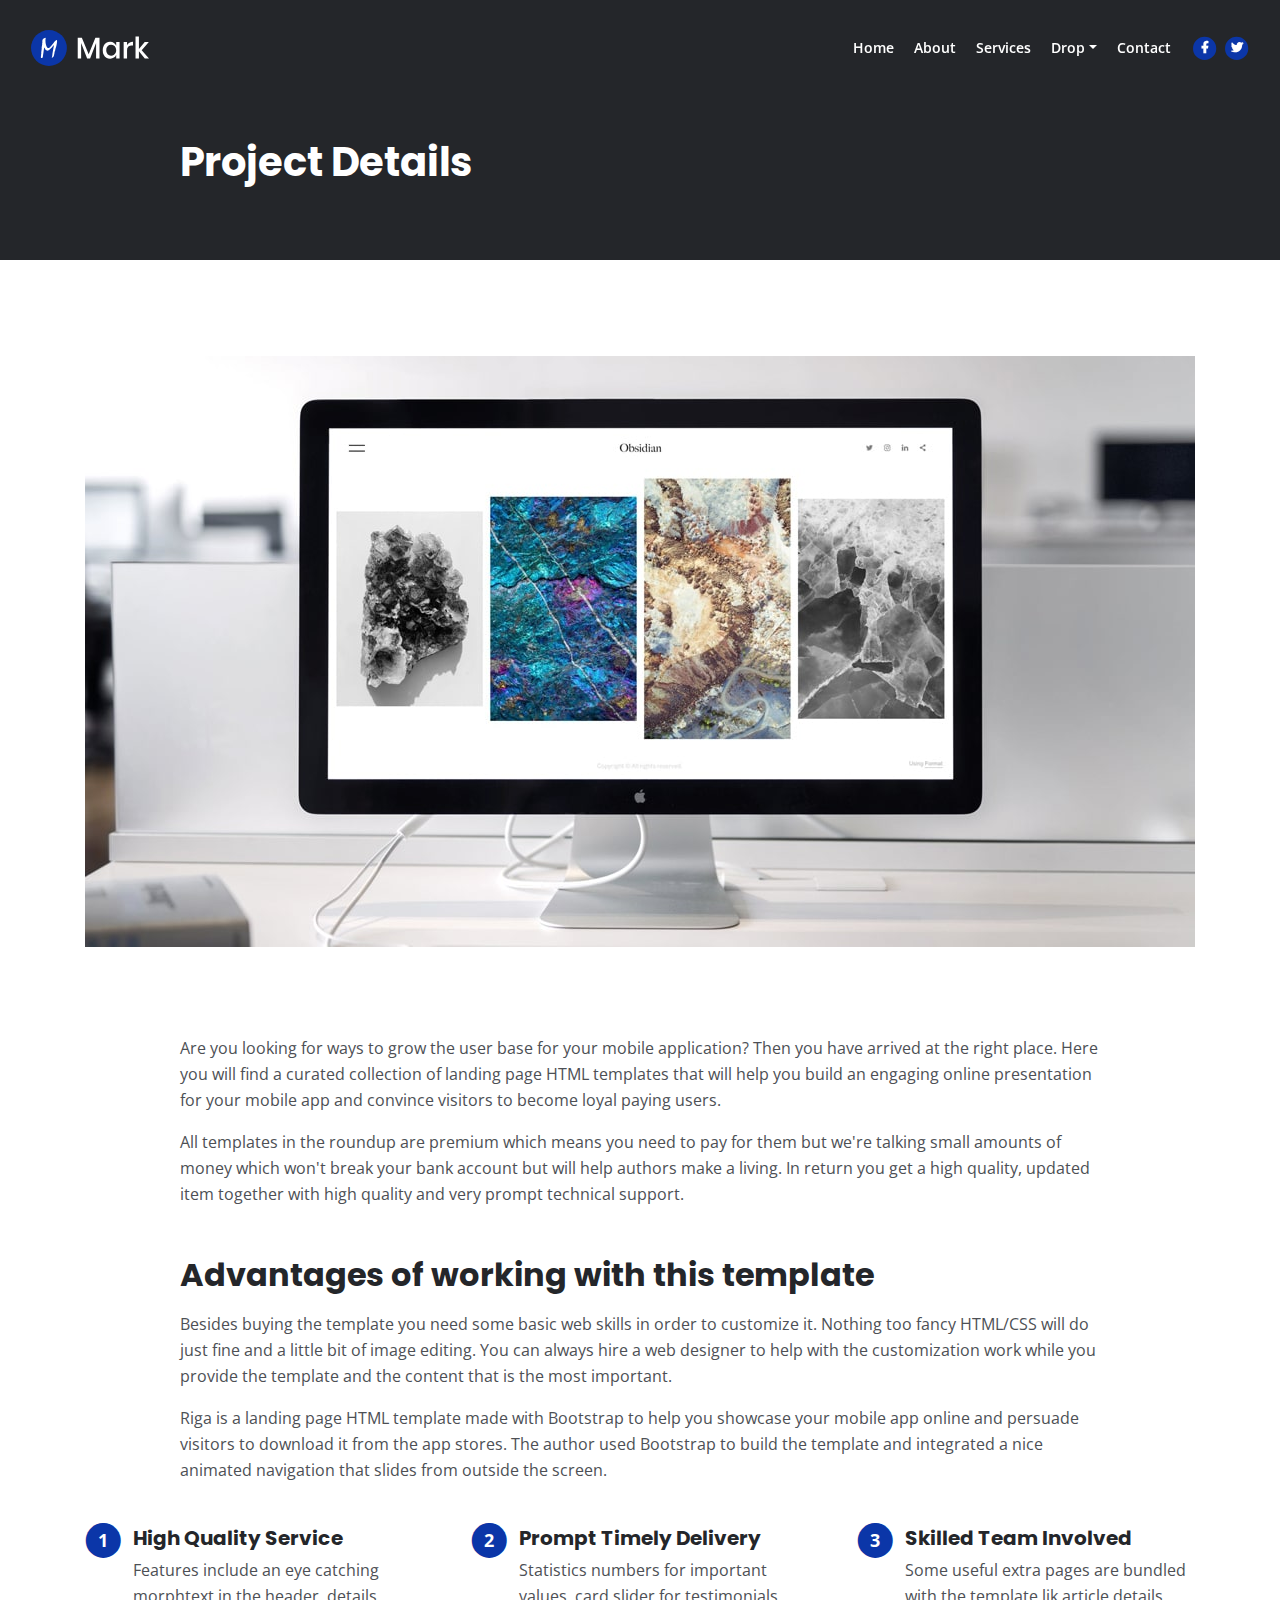
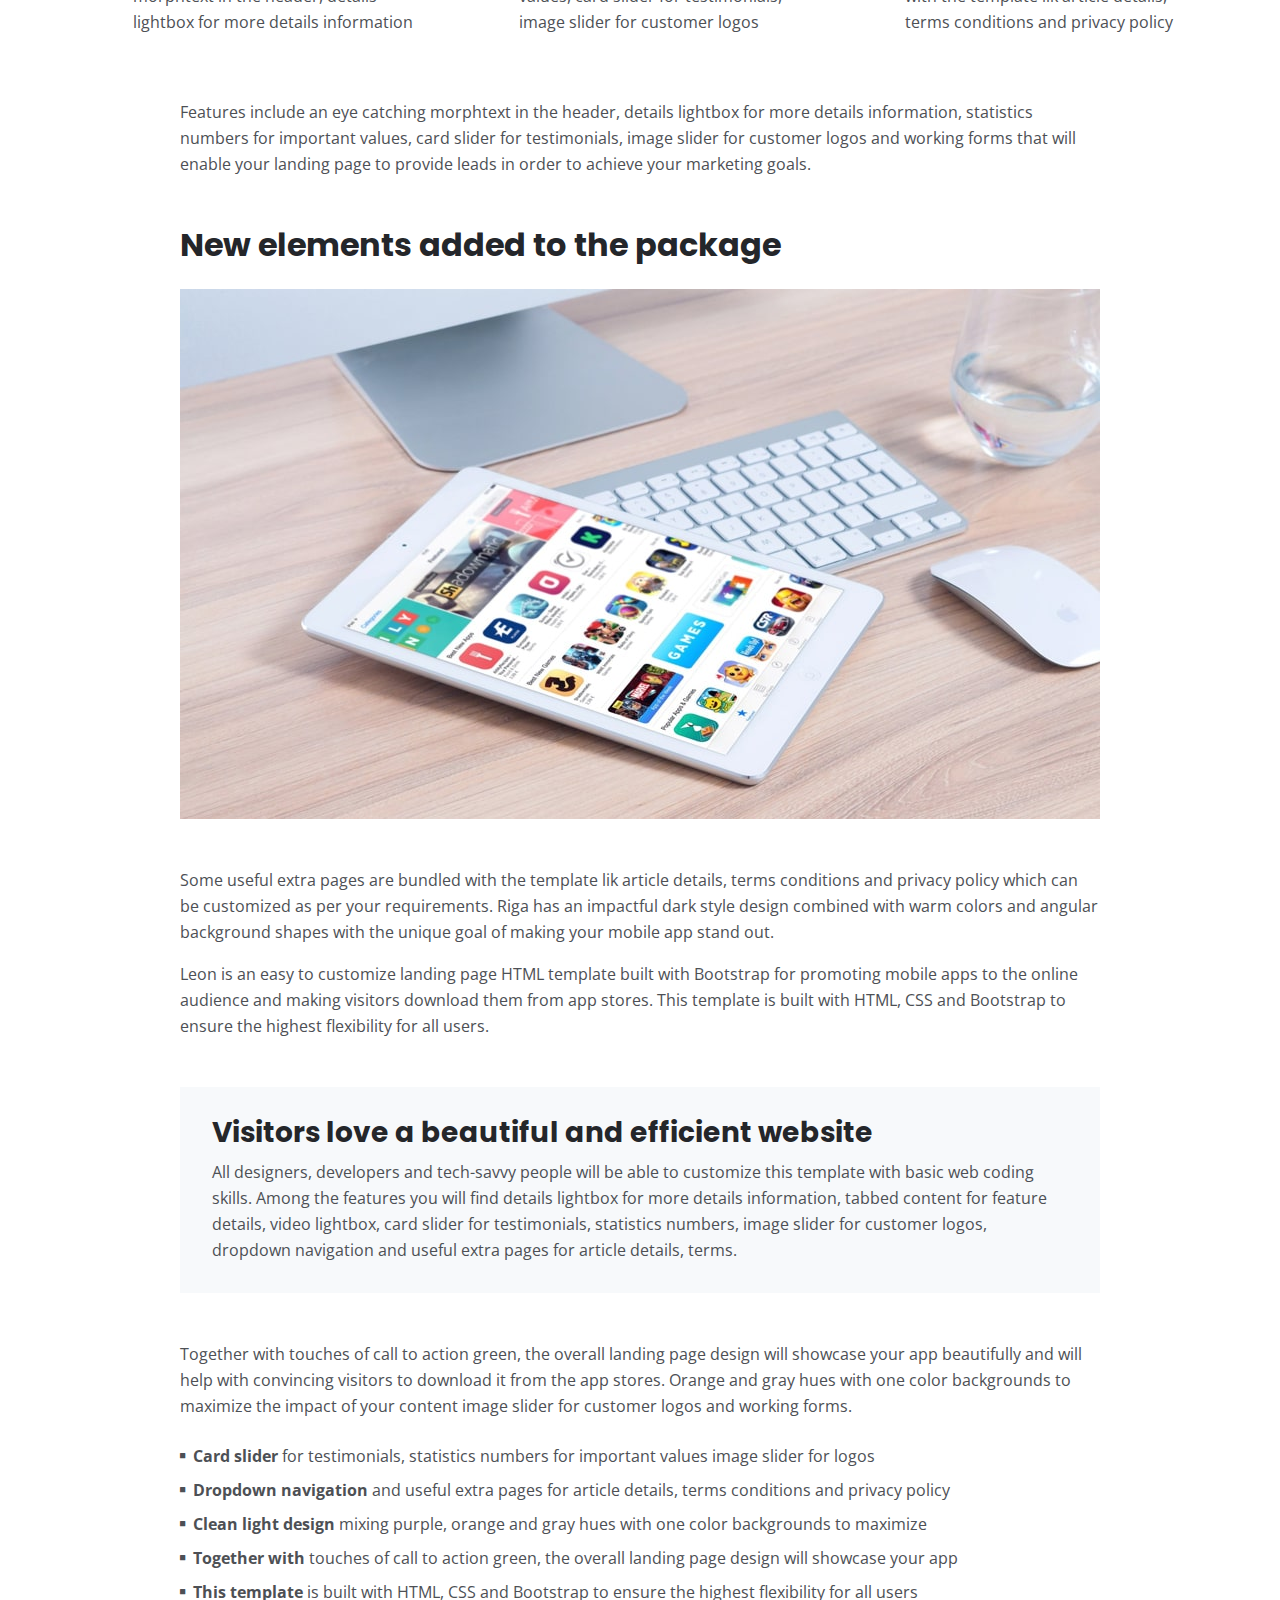
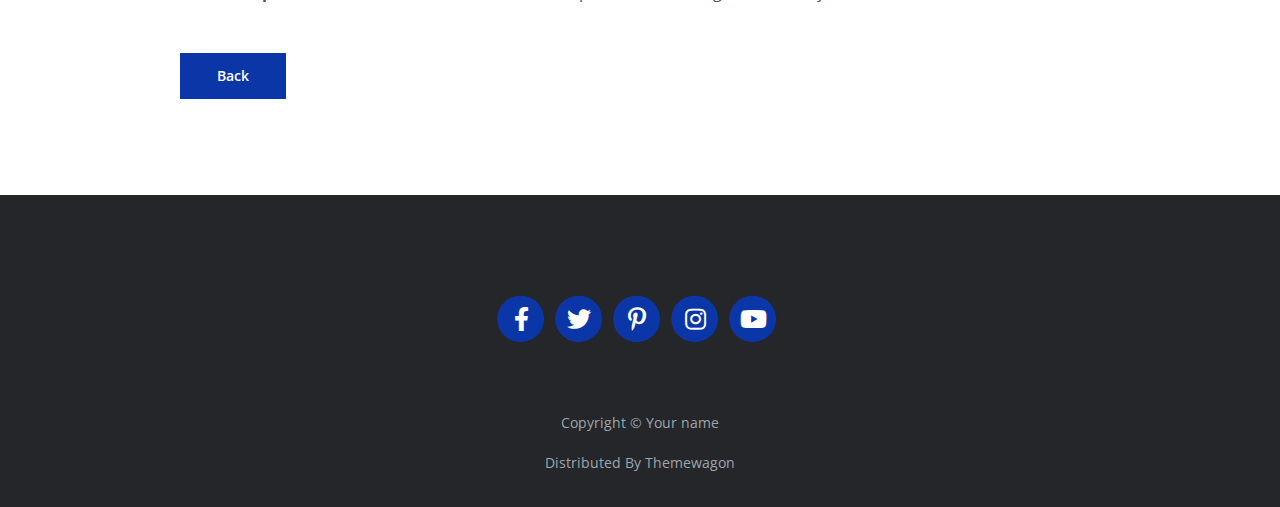
<file: project.html>
<!DOCTYPE html>
<html lang="en">
<head>
    <meta charset="utf-8">
    <meta name="viewport" content="width=device-width, initial-scale=1, shrink-to-fit=no">
    
    <!-- SEO Meta Tags -->
    <meta name="description" content="Your description">
    <meta name="author" content="Your name">

    <!-- OG Meta Tags to improve the way the post looks when you share the page on Facebook, Twitter, LinkedIn -->
	<meta property="og:site_name" content="" /> <!-- website name -->
	<meta property="og:site" content="" /> <!-- website link -->
	<meta property="og:title" content=""/> <!-- title shown in the actual shared post -->
	<meta property="og:description" content="" /> <!-- description shown in the actual shared post -->
	<meta property="og:image" content="" /> <!-- image link, make sure it's jpg -->
	<meta property="og:url" content="" /> <!-- where do you want your post to link to -->
	<meta name="twitter:card" content="summary_large_image"> <!-- to have large image post format in Twitter -->

    <!-- Webpage Title -->
    <title>Project Details - Mark</title>
    
    <!-- Styles -->
    <link rel="preconnect" href="https://fonts.gstatic.com">
    <link href="https://fonts.googleapis.com/css2?family=Open+Sans:ital,wght@0,400;0,600;0,700;1,400&family=Poppins:wght@600&display=swap" rel="stylesheet">
    <link href="css/bootstrap.css" rel="stylesheet">
    <link href="css/fontawesome-all.css" rel="stylesheet">
	<link href="css/styles.css" rel="stylesheet">
	
	<!-- Favicon  -->
    <link rel="icon" href="images/favicon.png">
</head>
<body data-spy="scroll" data-target=".fixed-top">
    
    <!-- Navigation -->
    <nav class="navbar navbar-expand-lg fixed-top navbar-dark">
        <div class="container">
            
            <!-- Image Logo -->
            <a class="navbar-brand logo-image" href="index.html"><img src="images/logo.svg" alt="alternative"></a>  

            <!-- Text Logo - Use this if you don't have a graphic logo -->
            <!-- <a class="navbar-brand logo-text page-scroll" href="index.html">Mark</a> -->

            <button class="navbar-toggler p-0 border-0" type="button" data-toggle="offcanvas">
                <span class="navbar-toggler-icon"></span>
            </button>

            <div class="navbar-collapse offcanvas-collapse" id="navbarsExampleDefault">
                <ul class="navbar-nav ml-auto">
                    <li class="nav-item">
                        <a class="nav-link page-scroll" href="index.html#header">Home <span class="sr-only">(current)</span></a>
                    </li>
                    <li class="nav-item">
                        <a class="nav-link page-scroll" href="index.html#about">About</a>
                    </li>
                    <li class="nav-item">
                        <a class="nav-link page-scroll" href="index.html#services">Services</a>
                    </li>
                    <li class="nav-item dropdown">
                        <a class="nav-link dropdown-toggle" href="#" id="dropdown01" data-toggle="dropdown" aria-haspopup="true" aria-expanded="false">Drop</a>
                        <div class="dropdown-menu" aria-labelledby="dropdown01">
                            <a class="dropdown-item page-scroll" href="project.html">Project Details</a>
                            <div class="dropdown-divider"></div>
                            <a class="dropdown-item page-scroll" href="terms.html">Terms Conditions</a>
                            <div class="dropdown-divider"></div>
                            <a class="dropdown-item page-scroll" href="privacy.html">Privacy Policy</a>
                        </div>
                    </li>
                    <li class="nav-item">
                        <a class="nav-link page-scroll" href="index.html#contact">Contact</a>
                    </li>
                </ul>
                <span class="nav-item social-icons">
                    <span class="fa-stack">
                        <a href="#your-link">
                            <i class="fas fa-circle fa-stack-2x"></i>
                            <i class="fab fa-facebook-f fa-stack-1x"></i>
                        </a>
                    </span>
                    <span class="fa-stack">
                        <a href="#your-link">
                            <i class="fas fa-circle fa-stack-2x"></i>
                            <i class="fab fa-twitter fa-stack-1x"></i>
                        </a>
                    </span>
                </span>
            </div> <!-- end of navbar-collapse -->
        </div> <!-- end of container -->
    </nav> <!-- end of navbar -->
    <!-- end of navigation -->


    <!-- Header -->
    <header class="ex-header">
        <div class="container">
            <div class="row">
                <div class="col-xl-10 offset-xl-1">
                    <h1>Project Details</h1>
                </div> <!-- end of col -->
            </div> <!-- end of row -->
        </div> <!-- end of container -->
    </header> <!-- end of ex-header -->
    <!-- end of header -->


    <!-- Basic -->
    <div class="ex-basic-1 pt-5 pb-5">
        <div class="container">
            <div class="row">
                <div class="col-lg-12">
                    <img class="img-fluid mt-5 mb-3" src="images/project-details-large.jpg" alt="alternative">
                </div> <!-- end of col -->
            </div> <!-- end of row -->
        </div> <!-- end of container -->
    </div> <!-- end of ex-basic-1 -->
    <!-- end of basic -->


    <!-- Basic -->
    <div class="ex-basic-1 pt-4">
        <div class="container">
            <div class="row">
                <div class="col-xl-10 offset-xl-1">
                    <p>Are you looking for ways to grow the user base for your mobile application? Then you have arrived at the right place. Here you will find a curated collection of landing page HTML templates that will help you build an engaging online presentation for your mobile app and convince visitors to become loyal paying users.</p>
                    <p class="mb-5">All templates in the roundup are premium which means you need to pay for them but we're talking small amounts of money which won't break your bank account but will help authors make a living. In return you get a high quality, updated item together with high quality and very prompt technical support.</p>

                    <h2 class="mb-3">Advantages of working with this template</h2>
                    <p>Besides buying the template you need some basic web skills in order to customize it. Nothing too fancy HTML/CSS will do just fine and a little bit of image editing. You can always hire a web designer to help with the customization work while you provide the template and the content that is the most important.</p>
                    <p class="mb-4">Riga is a landing page HTML template made with Bootstrap to help you showcase your mobile app online and persuade visitors to download it from the app stores. The author used Bootstrap to build the template and integrated a nice animated navigation that slides from outside the screen.</p>
                </div> <!-- end of col -->
            </div> <!-- end of row -->
        </div> <!-- end of container -->
    </div> <!-- end of ex-basic-1 -->
    <!-- end of basic -->


    <!-- Cards -->
    <div class="ex-cards-1 pt-3 pb-3">
        <div class="container">
            <div class="row">
                <div class="col-lg-12">
                    
                    <!-- Card -->
                    <div class="card">
                        <ul class="list-unstyled">
                            <li class="media">
                                <span class="fa-stack">
                                    <span class="fas fa-circle fa-stack-2x"></span>
                                    <span class="fa-stack-1x">1</span>
                                </span>
                                <div class="media-body">
                                    <h5>High Quality Service</h5>
                                    <p>Features include an eye catching morphtext in the header, details lightbox for more details information</p>
                                </div>
                            </li>
                        </ul>
                    </div> <!-- end of card -->
                    <!-- end of card -->

                    <!-- Card -->
                    <div class="card">
                        <ul class="list-unstyled">
                            <li class="media">
                                <span class="fa-stack">
                                    <span class="fas fa-circle fa-stack-2x"></span>
                                    <span class="fa-stack-1x">2</span>
                                </span>
                                <div class="media-body">
                                    <h5>Prompt Timely Delivery</h5>
                                    <p>Statistics numbers for important values, card slider for testimonials, image slider for customer logos</p>
                                </div>
                            </li>
                        </ul>
                    </div> <!-- end of card -->
                    <!-- end of card -->

                    <!-- Card -->
                    <div class="card">
                        <ul class="list-unstyled">
                            <li class="media">
                                <span class="fa-stack">
                                    <span class="fas fa-circle fa-stack-2x"></span>
                                    <span class="fa-stack-1x">3</span>
                                </span>
                                <div class="media-body">
                                    <h5>Skilled Team Involved</h5>
                                    <p>Some useful extra pages are bundled with the template lik article details, terms conditions and privacy policy</p>
                                </div>
                            </li>
                        </ul>
                    </div> <!-- end of card -->
                    <!-- end of card -->

                </div> <!-- end of col -->   
            </div> <!-- end of row -->   
        </div> <!-- end of container -->   
    </div> <!-- end of ex-cards-1 -->
    <!-- end of cards -->


    <!-- Basic -->
    <div class="ex-basic-1 pt-3 pb-5">
        <div class="container">
            <div class="row">
                <div class="col-xl-10 offset-xl-1">
                    <p class="mb-5">Features include an eye catching morphtext in the header, details lightbox for more details information, statistics numbers for important values, card slider for testimonials, image slider for customer logos and working forms that will enable your landing page to provide leads in order to achieve your marketing goals.</p>
                    
                    <h2 class="mb-4">New elements added to the package</h2>
                    <img class="img-fluid mb-5" src="images/project-details-small.jpg" alt="alternative">
                    <p>Some useful extra pages are bundled with the template lik article details, terms conditions and privacy policy which can be customized as per your requirements. Riga has an impactful dark style design combined with warm colors and angular background shapes with the unique goal of making your mobile app stand out.</p>
                    <p class="mb-5">Leon is an easy to customize landing page HTML template built with Bootstrap for promoting mobile apps to the online audience and making visitors download them from app stores. This template is built with HTML, CSS and Bootstrap to ensure the highest flexibility for all users.</p>
                    <div class="text-box mb-5">
                        <h3>Visitors love a beautiful and efficient website</h3>
                        <p>All designers, developers and tech-savvy people will be able to customize this template with basic web coding skills. Among the features you will find details lightbox for more details information, tabbed content for feature details, video lightbox, card slider for testimonials, statistics numbers, image slider for customer logos, dropdown navigation and useful extra pages for article details, terms.</p>
                    </div> <!-- end of text-box -->
                    <p class="mb-4">Together with touches of call to action green, the overall landing page design will showcase your app beautifully and will help with convincing visitors to download it from the app stores. Orange and gray hues with one color backgrounds to maximize the impact of your content image slider for customer logos and working forms.</p>
                    <ul class="list-unstyled li-space-lg mb-5">
                        <li class="media">
                            <i class="fas fa-square"></i>
                            <div class="media-body"><strong>Card slider</strong> for testimonials, statistics numbers for important values image slider for logos</div>
                        </li>
                        <li class="media">
                            <i class="fas fa-square"></i>
                            <div class="media-body"><strong>Dropdown navigation</strong> and useful extra pages for article details, terms conditions and privacy policy</div>
                        </li>
                        <li class="media">
                            <i class="fas fa-square"></i>
                            <div class="media-body"><strong>Clean light design</strong> mixing purple, orange and gray hues with one color backgrounds to maximize</div>
                        </li>
                        <li class="media">
                            <i class="fas fa-square"></i>
                            <div class="media-body"><strong>Together with</strong> touches of call to action green, the overall landing page design will showcase your app</div>
                        </li>
                        <li class="media">
                            <i class="fas fa-square"></i>
                            <div class="media-body"><strong>This template</strong> is built with HTML, CSS and Bootstrap to ensure the highest flexibility for all users</div>
                        </li>
                    </ul>

                    <a class="btn-solid-reg mb-5" href="index.html">Back</a>
                </div> <!-- end of col -->
            </div> <!-- end of row -->
        </div> <!-- end of container -->
    </div> <!-- end of ex-basic-1 -->
    <!-- end of basic -->


    <!-- Footer -->
    <div class="footer bg-gray">
        <div class="container">
            <div class="row">
                <div class="col-lg-12">
                    <div class="social-container">
                        <span class="fa-stack">
                            <a href="#your-link">
                                <i class="fas fa-circle fa-stack-2x"></i>
                                <i class="fab fa-facebook-f fa-stack-1x"></i>
                            </a>
                        </span>
                        <span class="fa-stack">
                            <a href="#your-link">
                                <i class="fas fa-circle fa-stack-2x"></i>
                                <i class="fab fa-twitter fa-stack-1x"></i>
                            </a>
                        </span>
                        <span class="fa-stack">
                            <a href="#your-link">
                                <i class="fas fa-circle fa-stack-2x"></i>
                                <i class="fab fa-pinterest-p fa-stack-1x"></i>
                            </a>
                        </span>
                        <span class="fa-stack">
                            <a href="#your-link">
                                <i class="fas fa-circle fa-stack-2x"></i>
                                <i class="fab fa-instagram fa-stack-1x"></i>
                            </a>
                        </span>
                        <span class="fa-stack">
                            <a href="#your-link">
                                <i class="fas fa-circle fa-stack-2x"></i>
                                <i class="fab fa-youtube fa-stack-1x"></i>
                            </a>
                        </span>
                    </div> <!-- end of social-container -->
                </div> <!-- end of col -->
            </div> <!-- end of row -->
        </div> <!-- end of container -->
    </div> <!-- end of footer -->  
    <!-- end of footer -->


    <!-- Copyright -->
    <div class="copyright bg-gray">
        <div class="container">
            <div class="row">
                <div class="col-lg-12">
                    <p class="p-small">Copyright © <a class="no-line" href="#your-link">Your name</a></p>
                </div> <!-- end of col -->
            </div> <!-- enf of row -->
        </div> <!-- end of container -->


        <div class="container">
            <div class="row">
                <div class="col-lg-12">
                    <p class="p-small">Distributed By <a class="no-line" href="https://themewagon.com/">Themewagon</a></p>
                </div> <!-- end of col -->
            </div> <!-- enf of row -->
        </div> <!-- end of container -->
    </div> <!-- end of copyright --> 
    <!-- end of copyright -->
    
    	
    <!-- Scripts -->
    <script src="js/jquery.min.js"></script> <!-- jQuery for Bootstrap's JavaScript plugins -->
    <script src="js/bootstrap.min.js"></script> <!-- Bootstrap framework -->
    <script src="js/jquery.easing.min.js"></script> <!-- jQuery Easing for smooth scrolling between anchors -->
    <script src="js/scripts.js"></script> <!-- Custom scripts -->
</body>
</html>
</file>
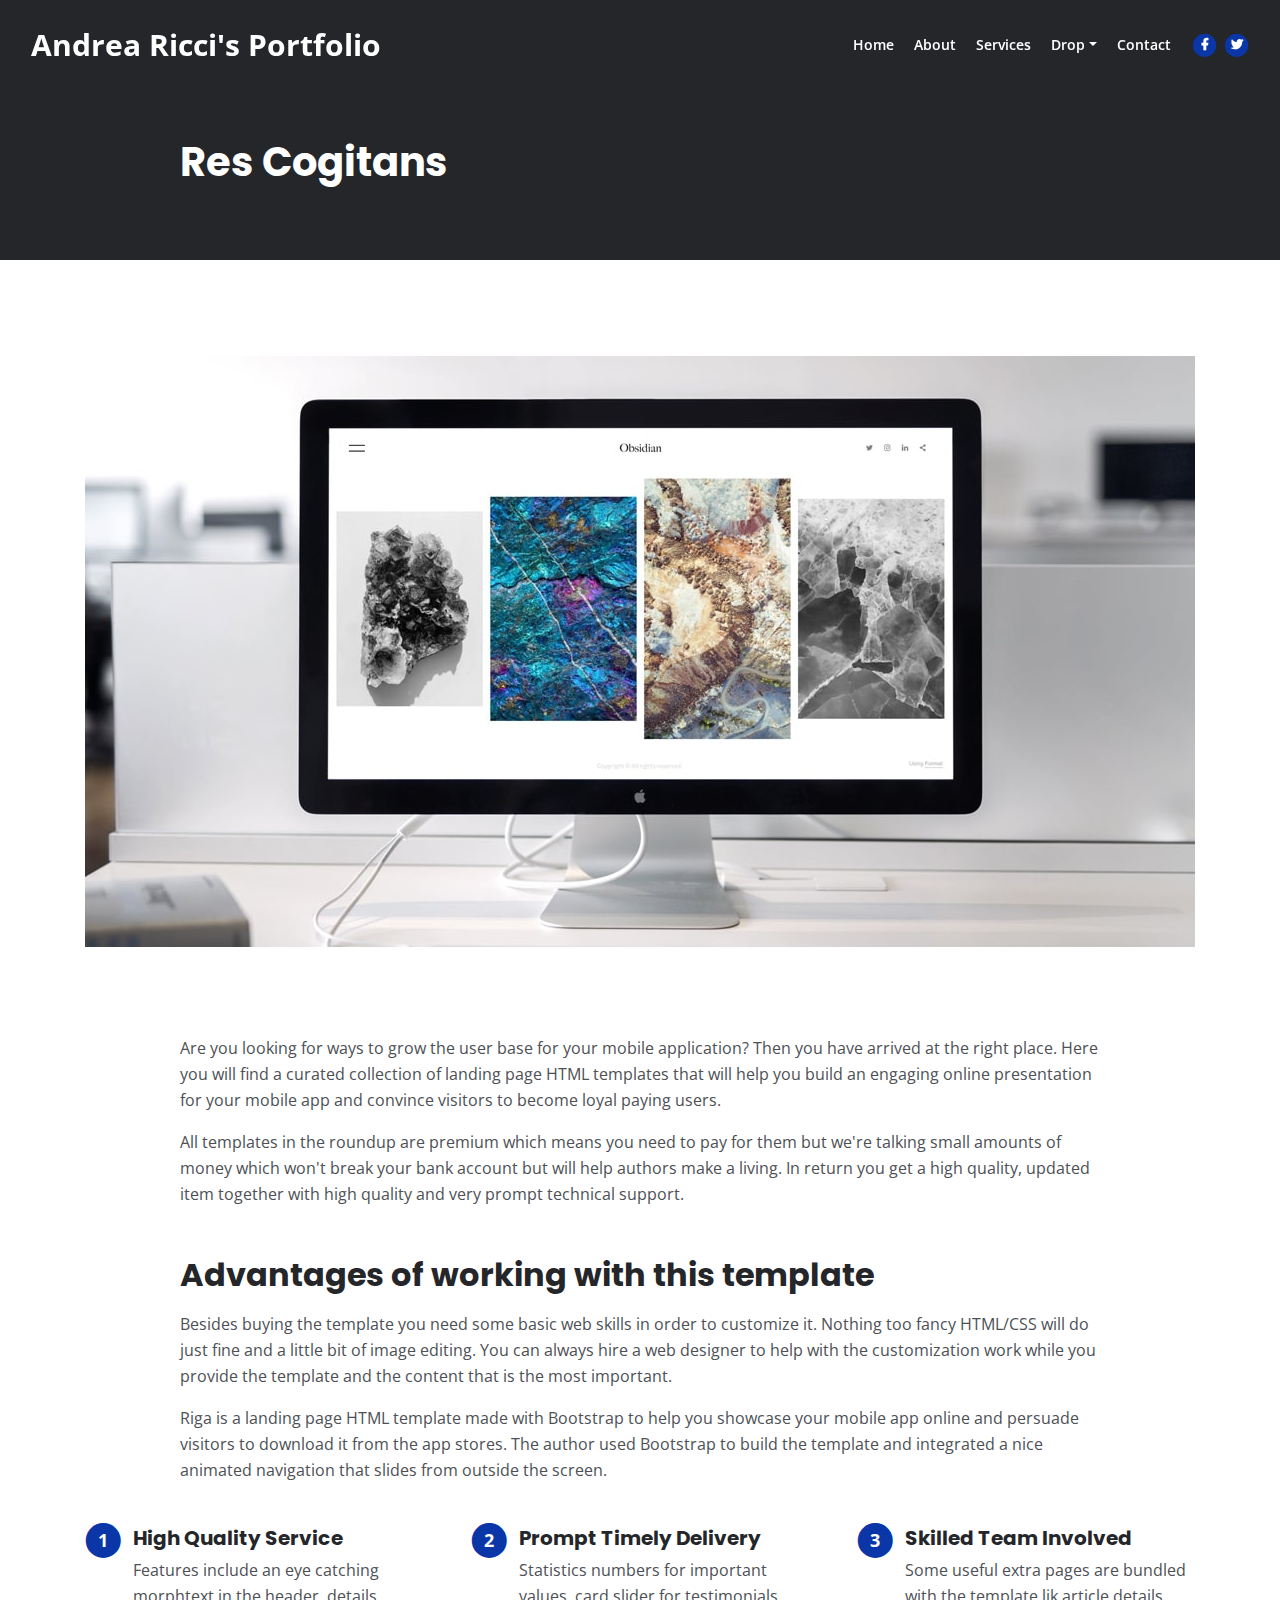
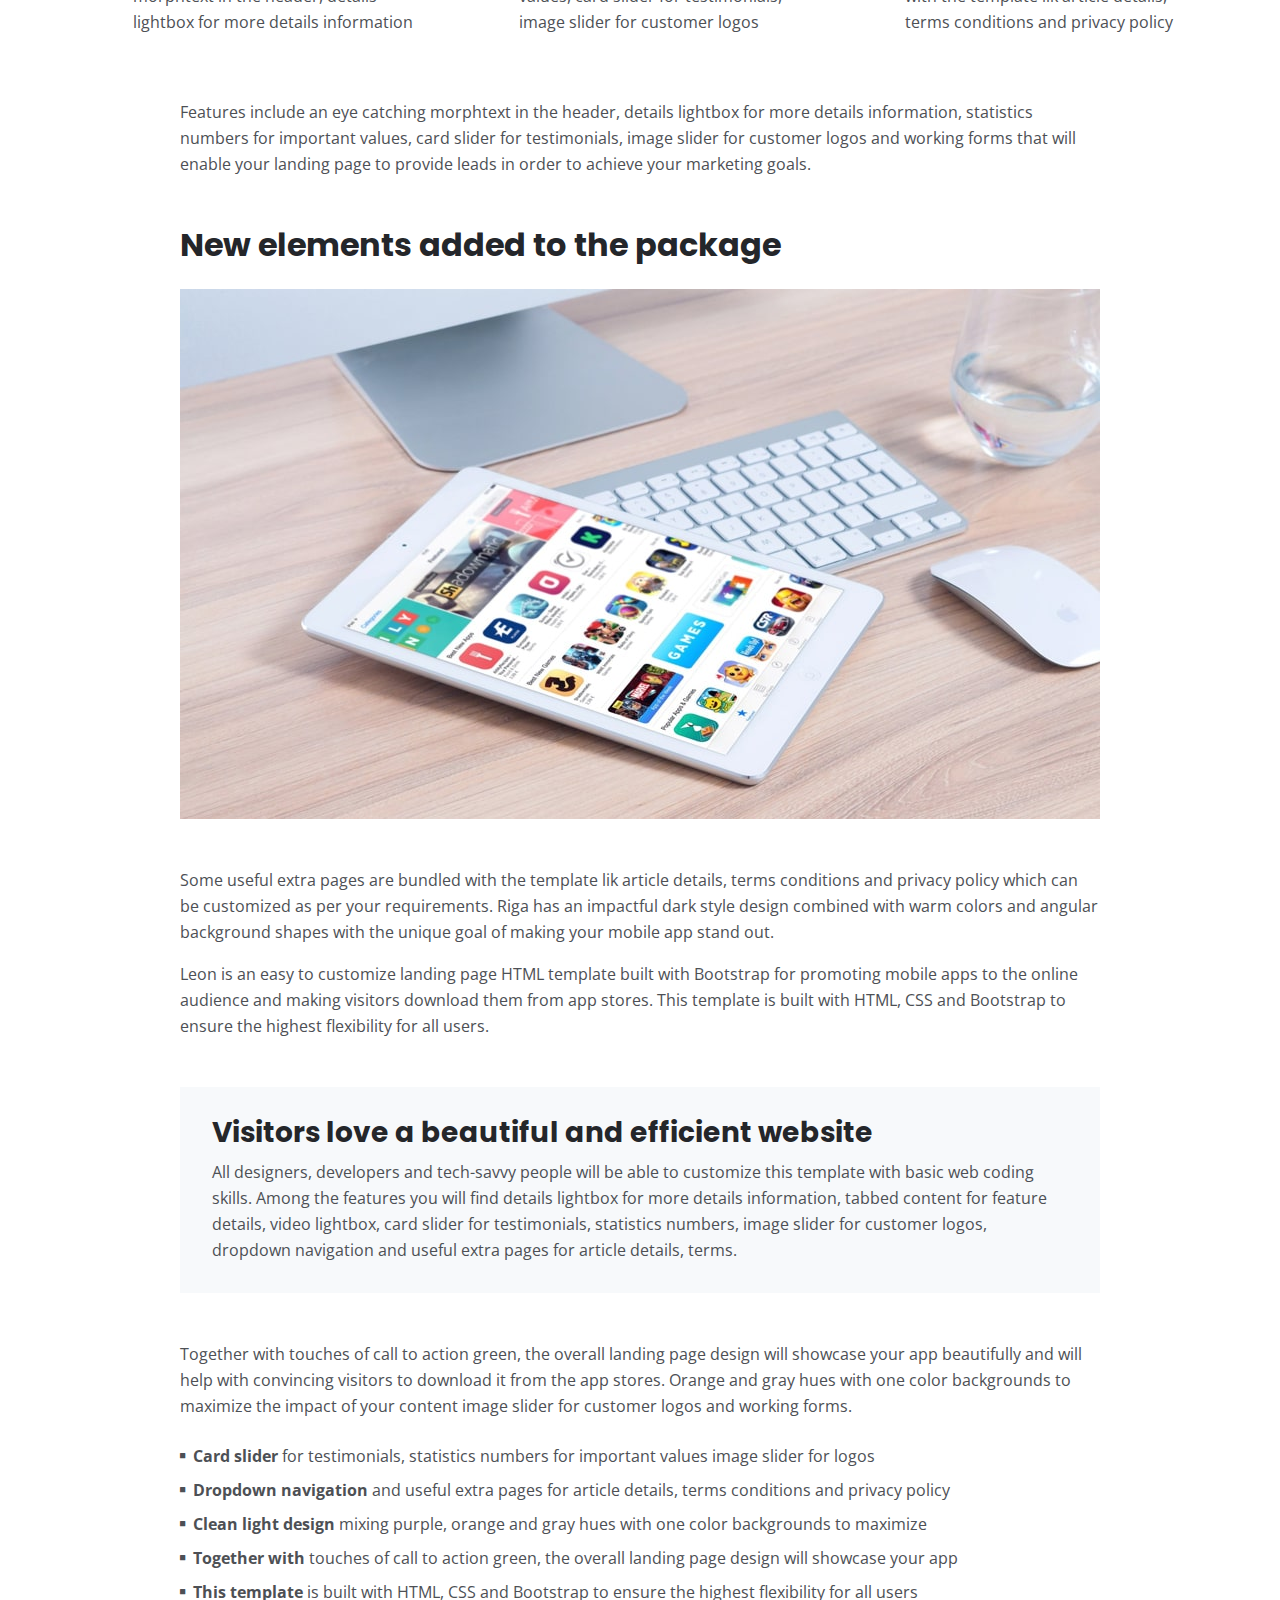
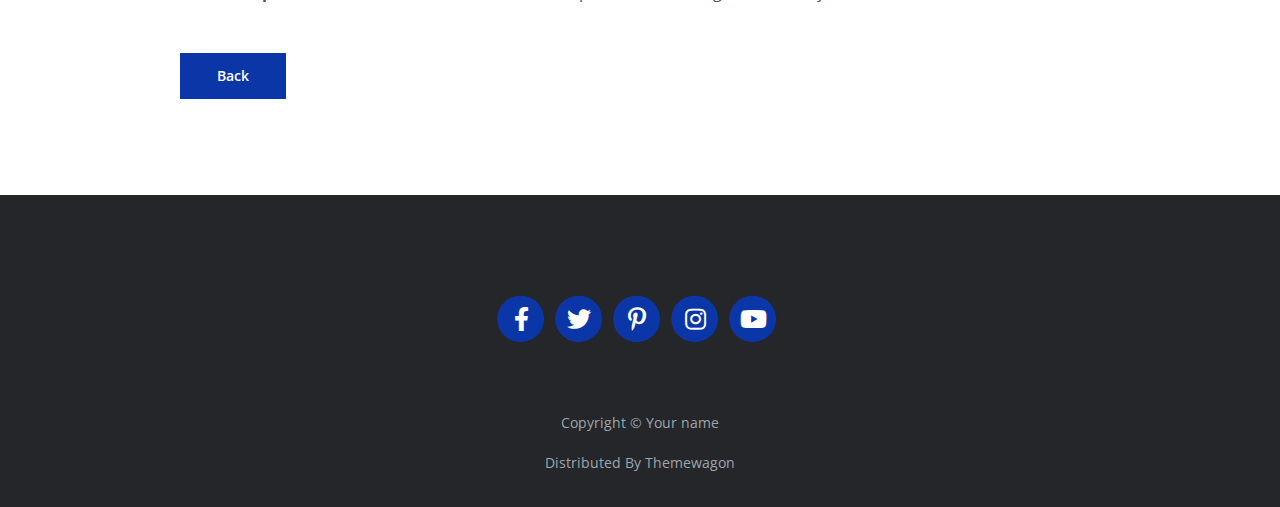
<file: rescogitans.html>
<!DOCTYPE html>
<html lang="en">
<head>
    <meta charset="utf-8">
    <meta name="viewport" content="width=device-width, initial-scale=1, shrink-to-fit=no">
    
    <!-- SEO Meta Tags -->
    <meta name="description" content="Your description">
    <meta name="author" content="Your name">

    <!-- OG Meta Tags to improve the way the post looks when you share the page on Facebook, Twitter, LinkedIn -->
	<meta property="og:site_name" content="" /> <!-- website name -->
	<meta property="og:site" content="" /> <!-- website link -->
	<meta property="og:title" content=""/> <!-- title shown in the actual shared post -->
	<meta property="og:description" content="" /> <!-- description shown in the actual shared post -->
	<meta property="og:image" content="" /> <!-- image link, make sure it's jpg -->
	<meta property="og:url" content="" /> <!-- where do you want your post to link to -->
	<meta name="twitter:card" content="summary_large_image"> <!-- to have large image post format in Twitter -->

    <!-- Webpage Title -->
    <title>Res Cogitans</title>
    
    <!-- Styles -->
    <link rel="preconnect" href="https://fonts.gstatic.com">
    <link href="https://fonts.googleapis.com/css2?family=Open+Sans:ital,wght@0,400;0,600;0,700;1,400&family=Poppins:wght@600&display=swap" rel="stylesheet">
    <link href="css/bootstrap.css" rel="stylesheet">
    <link href="css/fontawesome-all.css" rel="stylesheet">
	<link href="css/styles.css" rel="stylesheet">
	
	<!-- Favicon  -->
    <link rel="icon" href="images/favicon.png">
</head>
<body data-spy="scroll" data-target=".fixed-top">
    
    <!-- Navigation -->
    <nav class="navbar navbar-expand-lg fixed-top navbar-dark">
        <div class="container">
            
            <!-- Image Logo -->
            <!--<a class="navbar-brand logo-image" href="index.html"><img src="images/logo.svg" alt="alternative"></a> --> 

            <!-- Text Logo - Use this if you don't have a graphic logo -->
            <a class="navbar-brand logo-text page-scroll" href="index.html">Andrea Ricci's Portfolio</a>

            <button class="navbar-toggler p-0 border-0" type="button" data-toggle="offcanvas">
                <span class="navbar-toggler-icon"></span>
            </button>

            <div class="navbar-collapse offcanvas-collapse" id="navbarsExampleDefault">
                <ul class="navbar-nav ml-auto">
                    <li class="nav-item">
                        <a class="nav-link page-scroll" href="index.html#header">Home <span class="sr-only">(current)</span></a>
                    </li>
                    <li class="nav-item">
                        <a class="nav-link page-scroll" href="index.html#about">About</a>
                    </li>
                    <li class="nav-item">
                        <a class="nav-link page-scroll" href="index.html#services">Services</a>
                    </li>
                    <li class="nav-item dropdown">
                        <a class="nav-link dropdown-toggle" href="#" id="dropdown01" data-toggle="dropdown" aria-haspopup="true" aria-expanded="false">Drop</a>
                        <div class="dropdown-menu" aria-labelledby="dropdown01">
                            <a class="dropdown-item page-scroll" href="project.html">Project Details</a>
                            <div class="dropdown-divider"></div>
                            <a class="dropdown-item page-scroll" href="terms.html">Terms Conditions</a>
                            <div class="dropdown-divider"></div>
                            <a class="dropdown-item page-scroll" href="privacy.html">Privacy Policy</a>
                        </div>
                    </li>
                    <li class="nav-item">
                        <a class="nav-link page-scroll" href="index.html#contact">Contact</a>
                    </li>
                </ul>
                <span class="nav-item social-icons">
                    <span class="fa-stack">
                        <a href="#your-link">
                            <i class="fas fa-circle fa-stack-2x"></i>
                            <i class="fab fa-facebook-f fa-stack-1x"></i>
                        </a>
                    </span>
                    <span class="fa-stack">
                        <a href="#your-link">
                            <i class="fas fa-circle fa-stack-2x"></i>
                            <i class="fab fa-twitter fa-stack-1x"></i>
                        </a>
                    </span>
                </span>
            </div> <!-- end of navbar-collapse -->
        </div> <!-- end of container -->
    </nav> <!-- end of navbar -->
    <!-- end of navigation -->


    <!-- Header -->
    <header class="ex-header">
        <div class="container">
            <div class="row">
                <div class="col-xl-10 offset-xl-1">
                    <h1>Res Cogitans</h1>
                </div> <!-- end of col -->
            </div> <!-- end of row -->
        </div> <!-- end of container -->
    </header> <!-- end of ex-header -->
    <!-- end of header -->


    <!-- Basic -->
    <div class="ex-basic-1 pt-5 pb-5">
        <div class="container">
            <div class="row">
                <div class="col-lg-12">
                    <img class="img-fluid mt-5 mb-3" src="images/project-details-large.jpg" alt="alternative">
                </div> <!-- end of col -->
            </div> <!-- end of row -->
        </div> <!-- end of container -->
    </div> <!-- end of ex-basic-1 -->
    <!-- end of basic -->


    <!-- Basic -->
    <div class="ex-basic-1 pt-4">
        <div class="container">
            <div class="row">
                <div class="col-xl-10 offset-xl-1">
                    <p>Are you looking for ways to grow the user base for your mobile application? Then you have arrived at the right place. Here you will find a curated collection of landing page HTML templates that will help you build an engaging online presentation for your mobile app and convince visitors to become loyal paying users.</p>
                    <p class="mb-5">All templates in the roundup are premium which means you need to pay for them but we're talking small amounts of money which won't break your bank account but will help authors make a living. In return you get a high quality, updated item together with high quality and very prompt technical support.</p>

                    <h2 class="mb-3">Advantages of working with this template</h2>
                    <p>Besides buying the template you need some basic web skills in order to customize it. Nothing too fancy HTML/CSS will do just fine and a little bit of image editing. You can always hire a web designer to help with the customization work while you provide the template and the content that is the most important.</p>
                    <p class="mb-4">Riga is a landing page HTML template made with Bootstrap to help you showcase your mobile app online and persuade visitors to download it from the app stores. The author used Bootstrap to build the template and integrated a nice animated navigation that slides from outside the screen.</p>
                </div> <!-- end of col -->
            </div> <!-- end of row -->
        </div> <!-- end of container -->
    </div> <!-- end of ex-basic-1 -->
    <!-- end of basic -->


    <!-- Cards -->
    <div class="ex-cards-1 pt-3 pb-3">
        <div class="container">
            <div class="row">
                <div class="col-lg-12">
                    
                    <!-- Card -->
                    <div class="card">
                        <ul class="list-unstyled">
                            <li class="media">
                                <span class="fa-stack">
                                    <span class="fas fa-circle fa-stack-2x"></span>
                                    <span class="fa-stack-1x">1</span>
                                </span>
                                <div class="media-body">
                                    <h5>High Quality Service</h5>
                                    <p>Features include an eye catching morphtext in the header, details lightbox for more details information</p>
                                </div>
                            </li>
                        </ul>
                    </div> <!-- end of card -->
                    <!-- end of card -->

                    <!-- Card -->
                    <div class="card">
                        <ul class="list-unstyled">
                            <li class="media">
                                <span class="fa-stack">
                                    <span class="fas fa-circle fa-stack-2x"></span>
                                    <span class="fa-stack-1x">2</span>
                                </span>
                                <div class="media-body">
                                    <h5>Prompt Timely Delivery</h5>
                                    <p>Statistics numbers for important values, card slider for testimonials, image slider for customer logos</p>
                                </div>
                            </li>
                        </ul>
                    </div> <!-- end of card -->
                    <!-- end of card -->

                    <!-- Card -->
                    <div class="card">
                        <ul class="list-unstyled">
                            <li class="media">
                                <span class="fa-stack">
                                    <span class="fas fa-circle fa-stack-2x"></span>
                                    <span class="fa-stack-1x">3</span>
                                </span>
                                <div class="media-body">
                                    <h5>Skilled Team Involved</h5>
                                    <p>Some useful extra pages are bundled with the template lik article details, terms conditions and privacy policy</p>
                                </div>
                            </li>
                        </ul>
                    </div> <!-- end of card -->
                    <!-- end of card -->

                </div> <!-- end of col -->   
            </div> <!-- end of row -->   
        </div> <!-- end of container -->   
    </div> <!-- end of ex-cards-1 -->
    <!-- end of cards -->


    <!-- Basic -->
    <div class="ex-basic-1 pt-3 pb-5">
        <div class="container">
            <div class="row">
                <div class="col-xl-10 offset-xl-1">
                    <p class="mb-5">Features include an eye catching morphtext in the header, details lightbox for more details information, statistics numbers for important values, card slider for testimonials, image slider for customer logos and working forms that will enable your landing page to provide leads in order to achieve your marketing goals.</p>
                    
                    <h2 class="mb-4">New elements added to the package</h2>
                    <img class="img-fluid mb-5" src="images/project-details-small.jpg" alt="alternative">
                    <p>Some useful extra pages are bundled with the template lik article details, terms conditions and privacy policy which can be customized as per your requirements. Riga has an impactful dark style design combined with warm colors and angular background shapes with the unique goal of making your mobile app stand out.</p>
                    <p class="mb-5">Leon is an easy to customize landing page HTML template built with Bootstrap for promoting mobile apps to the online audience and making visitors download them from app stores. This template is built with HTML, CSS and Bootstrap to ensure the highest flexibility for all users.</p>
                    <div class="text-box mb-5">
                        <h3>Visitors love a beautiful and efficient website</h3>
                        <p>All designers, developers and tech-savvy people will be able to customize this template with basic web coding skills. Among the features you will find details lightbox for more details information, tabbed content for feature details, video lightbox, card slider for testimonials, statistics numbers, image slider for customer logos, dropdown navigation and useful extra pages for article details, terms.</p>
                    </div> <!-- end of text-box -->
                    <p class="mb-4">Together with touches of call to action green, the overall landing page design will showcase your app beautifully and will help with convincing visitors to download it from the app stores. Orange and gray hues with one color backgrounds to maximize the impact of your content image slider for customer logos and working forms.</p>
                    <ul class="list-unstyled li-space-lg mb-5">
                        <li class="media">
                            <i class="fas fa-square"></i>
                            <div class="media-body"><strong>Card slider</strong> for testimonials, statistics numbers for important values image slider for logos</div>
                        </li>
                        <li class="media">
                            <i class="fas fa-square"></i>
                            <div class="media-body"><strong>Dropdown navigation</strong> and useful extra pages for article details, terms conditions and privacy policy</div>
                        </li>
                        <li class="media">
                            <i class="fas fa-square"></i>
                            <div class="media-body"><strong>Clean light design</strong> mixing purple, orange and gray hues with one color backgrounds to maximize</div>
                        </li>
                        <li class="media">
                            <i class="fas fa-square"></i>
                            <div class="media-body"><strong>Together with</strong> touches of call to action green, the overall landing page design will showcase your app</div>
                        </li>
                        <li class="media">
                            <i class="fas fa-square"></i>
                            <div class="media-body"><strong>This template</strong> is built with HTML, CSS and Bootstrap to ensure the highest flexibility for all users</div>
                        </li>
                    </ul>

                    <a class="btn-solid-reg mb-5" href="index.html">Back</a>
                </div> <!-- end of col -->
            </div> <!-- end of row -->
        </div> <!-- end of container -->
    </div> <!-- end of ex-basic-1 -->
    <!-- end of basic -->


    <!-- Footer -->
    <div class="footer bg-gray">
        <div class="container">
            <div class="row">
                <div class="col-lg-12">
                    <div class="social-container">
                        <span class="fa-stack">
                            <a href="#your-link">
                                <i class="fas fa-circle fa-stack-2x"></i>
                                <i class="fab fa-facebook-f fa-stack-1x"></i>
                            </a>
                        </span>
                        <span class="fa-stack">
                            <a href="#your-link">
                                <i class="fas fa-circle fa-stack-2x"></i>
                                <i class="fab fa-twitter fa-stack-1x"></i>
                            </a>
                        </span>
                        <span class="fa-stack">
                            <a href="#your-link">
                                <i class="fas fa-circle fa-stack-2x"></i>
                                <i class="fab fa-pinterest-p fa-stack-1x"></i>
                            </a>
                        </span>
                        <span class="fa-stack">
                            <a href="#your-link">
                                <i class="fas fa-circle fa-stack-2x"></i>
                                <i class="fab fa-instagram fa-stack-1x"></i>
                            </a>
                        </span>
                        <span class="fa-stack">
                            <a href="#your-link">
                                <i class="fas fa-circle fa-stack-2x"></i>
                                <i class="fab fa-youtube fa-stack-1x"></i>
                            </a>
                        </span>
                    </div> <!-- end of social-container -->
                </div> <!-- end of col -->
            </div> <!-- end of row -->
        </div> <!-- end of container -->
    </div> <!-- end of footer -->  
    <!-- end of footer -->


    <!-- Copyright -->
    <div class="copyright bg-gray">
        <div class="container">
            <div class="row">
                <div class="col-lg-12">
                    <p class="p-small">Copyright © <a class="no-line" href="#your-link">Your name</a></p>
                </div> <!-- end of col -->
            </div> <!-- enf of row -->
        </div> <!-- end of container -->


        <div class="container">
            <div class="row">
                <div class="col-lg-12">
                    <p class="p-small">Distributed By <a class="no-line" href="https://themewagon.com/">Themewagon</a></p>
                </div> <!-- end of col -->
            </div> <!-- enf of row -->
        </div> <!-- end of container -->
    </div> <!-- end of copyright --> 
    <!-- end of copyright -->
    
    	
    <!-- Scripts -->
    <script src="js/jquery.min.js"></script> <!-- jQuery for Bootstrap's JavaScript plugins -->
    <script src="js/bootstrap.min.js"></script> <!-- Bootstrap framework -->
    <script src="js/jquery.easing.min.js"></script> <!-- jQuery Easing for smooth scrolling between anchors -->
    <script src="js/scripts.js"></script> <!-- Custom scripts -->
</body>
</html>
</file>
<file: css/styles.css>
/* Description: Master CSS file */

/*****************************************
Table Of Contents:
- General Styles
- Navigation
- Header
- About
- Services
- Details
- Projects
- Works
- Testimonials
- Questions
- Contact
- Footer 
- Copyright
- Back To Top Button
- Extra Pages
- Media Queries
******************************************/

/*****************************************
Colors:
- Backgrounds, navbar - black #24262a
- Backgrounds - light gray #f7f9fb
- Buttons, icons - blue #0b36a8
- Headings text - black #24262a
- Body text - dark gray #4d5055
******************************************/


/**************************/
/*     General Styles     */
/**************************/
body,
html {
    width: 100%;
	height: 100%;
}

body, p {
	color: #4d5055; 
	font: 400 1rem/1.625rem "Open Sans", sans-serif;
}

h1 {
	color: #24262a;
	font-weight: 700;
	font-size: 2.5rem;
	line-height: 3.25rem;
	font-family: "Poppins"
}

h2 {
	color: #24262a;
	font-weight: 700;
	font-size: 2rem;
	line-height: 2.5rem;
	font-family: "Poppins"
}

h3 {
	color: #24262a;
	font-weight: 700;
	font-size: 1.75rem;
	line-height: 2.25rem;
	font-family: "Poppins"
}

h4 {
	color: #24262a;
	font-weight: 700;
	font-size: 1.5rem;
	line-height: 2rem;
	font-family: "Poppins"
}

h5 {
	color: #24262a;
	font-weight: 700;
	font-size: 1.25rem;
	line-height: 1.625rem;
	font-family: "Poppins"
}

h6 {
	color: #24262a;
	font-weight: 700;
	font-size: 1rem;
	line-height: 1.375rem;
	font-family: "Poppins"
}

.p-large {
	font-size: 1.125rem;
	line-height: 1.75rem;
}

.p-small {
	font-size: 0.875rem;
	line-height: 1.5rem;
}

.testimonial-text {
	font-style: italic;
}

.testimonial-author {
	font-weight: 700;
	font-size: 1rem;
	line-height: 1.5rem;
}

.li-space-lg li {
	margin-bottom: 0.5rem;
}

a {
	color: #4d5055;
	text-decoration: underline;
}

a:hover {
	color: #4d5055;
	text-decoration: underline;
}

.no-line {
	text-decoration: none;
}

.no-line:hover {
	text-decoration: none;
}

.blue {
	color: #2259ec;
}

.bg-gray {
	background-color: #f7f9fb;
}

.section-divider {
	display: block;
	height: 1px;
	margin: 0;
	border: none;
	background-color: #d3dae2;
}

.btn-solid-reg {
	display: inline-block;
	padding: 1.375rem 2.25rem 1.375rem 2.25rem;
	border: 1px solid #0b36a8;
	background-color: #0b36a8;
	color: #ffffff;
	font-weight: 600;
	font-size: 0.875rem;
	line-height: 0;
	text-decoration: none;
	transition: all 0.2s;
}

.btn-solid-reg:hover {
	background-color: transparent;
	color: #0b36a8; /* needs to stay here because of the color property of a tag */
	text-decoration: none;
}

.btn-solid-lg {
	display: inline-block;
	padding: 1.625rem 2.625rem 1.625rem 2.625rem;
	border: 1px solid #0b36a8;
	background-color: #0b36a8;
	color: #ffffff;
	font-weight: 600;
	font-size: 0.875rem;
	line-height: 0;
	text-decoration: none;
	transition: all 0.2s;
}

.btn-solid-lg:hover {
	background-color: transparent;
	color: #0b36a8; /* needs to stay here because of the color property of a tag */
	text-decoration: none;
}

.btn-outline-reg {
	display: inline-block;
	padding: 1.375rem 2.25rem 1.375rem 2.25rem;
	border: 1px solid #24262a;
	background-color: transparent;
	color: #24262a;
	font-weight: 600;
	font-size: 0.875rem;
	line-height: 0;
	text-decoration: none;
	transition: all 0.2s;
}

.btn-outline-reg:hover {
	background-color: #24262a;
	color: #ffffff;
	text-decoration: none;
}

.btn-outline-lg {
	display: inline-block;
	padding: 1.625rem 2.625rem 1.625rem 2.625rem;
	border: 1px solid #24262a;
	background-color: transparent;
	color: #24262a;
	font-weight: 600;
	font-size: 0.875rem;
	line-height: 0;
	text-decoration: none;
	transition: all 0.2s;
}

.btn-outline-lg:hover {
	background-color: #24262a;
	color: #ffffff;
	text-decoration: none;
}

.btn-outline-sm {
	display: inline-block;
	padding: 1rem 1.5rem 1rem 1.5rem;
	border: 1px solid #24262a;
	background-color: transparent;
	color: #24262a;
	font-weight: 600;
	font-size: 0.875rem;
	line-height: 0;
	text-decoration: none;
	transition: all 0.2s;
}

.btn-outline-sm:hover {
	background-color: #24262a;
	color: #ffffff;
	text-decoration: none;
}

.form-group {
	position: relative;
	margin-bottom: 1.25rem;
}

.label-control {
	position: absolute;
	top: 0.875rem;
	left: 1.5rem;
	color: #7d838a;
	opacity: 1;
	font-size: 0.875rem;
	line-height: 1.375rem;
	cursor: text;
	transition: all 0.2s ease;
}

.form-control-input:focus + .label-control,
.form-control-input.notEmpty + .label-control,
.form-control-textarea:focus + .label-control,
.form-control-textarea.notEmpty + .label-control {
	top: 0.125rem;
	color: #4d5055;
	opacity: 1;
	font-size: 0.75rem;
	font-weight: 700;
}

.form-control-input,
.form-control-select {
	display: block; /* needed for proper display of the label in Firefox, IE, Edge */
	width: 100%;
	padding-top: 1.125rem;
	padding-bottom: 0.125rem;
	padding-left: 1.5rem;
	border: 1px solid #cbcbd1;
	background-color: #ffffff;
	color: #4d5055;
	font-size: 0.875rem;
	line-height: 1.875rem;
	transition: all 0.2s;
	-webkit-appearance: none; /* removes inner shadow on form inputs on ios safari */
}

.form-control-select {
	padding-top: 0.5rem;
	padding-bottom: 0.5rem;
	height: 3.25rem;
	color: #7d838a;
}

select {
    /* you should keep these first rules in place to maintain cross-browser behavior */
    -webkit-appearance: none;
	-moz-appearance: none;
	-ms-appearance: none;
    -o-appearance: none;
    appearance: none;
    background-image: url('../images/down-arrow.png');
    background-position: 96% 50%;
    background-repeat: no-repeat;
    outline: none;
}

.form-control-textarea {
	display: block; /* used to eliminate a bottom gap difference between Chrome and IE/FF */
	width: 100%;
	height: 14rem; /* used instead of html rows to normalize height between Chrome and IE/FF */
	padding-top: 1.5rem;
	padding-left: 1.3125rem;
	border: 1px solid #cbcbd1;
	background-color: #ffffff;
	color: #4d5055;
	font-size: 0.875rem;
	line-height: 1.5rem;
	transition: all 0.2s;
}

.form-control-input:focus,
.form-control-select:focus,
.form-control-textarea:focus {
	border: 1px solid #a1a1a1;
	outline: none; /* Removes blue border on focus */
}

.form-control-input:hover,
.form-control-select:hover,
.form-control-textarea:hover {
	border: 1px solid #a1a1a1;
}

.checkbox {
	font-size: 0.75rem;
	line-height: 1.25rem;
}

input[type='checkbox'] {
	vertical-align: -10%;
	margin-right: 0.5rem;
}

.form-control-submit-button {
	display: inline-block;
	width: 100%;
	height: 3.25rem;
	border: 1px solid #0b36a8;
	border-radius: 32px;
	background-color: #0b36a8;
	color: #ffffff;
	font-weight: 600;
	font-size: 0.875rem;
	line-height: 0;
	cursor: pointer;
	transition: all 0.2s;
}

.form-control-submit-button:hover {
	border: 1px solid #24262a;
	background-color: transparent;
	color: #24262a;
}


/**********************/
/*     Navigation     */
/**********************/
.navbar {
	background-color: #24262a;
	font-weight: 600;
	font-size: 0.875rem;
	line-height: 0.875rem;
	box-shadow: 0 1px 6px 0 rgba(0, 0, 0, 0.025);
}

.navbar .navbar-brand {
	padding-top: 0.125rem;
	padding-bottom: 0.125rem;
}

.navbar .logo-image img {
    width: 118px;
	height: 36px;
}

.navbar .logo-text {
	color: #ffffff;
	font-weight: 700;
	font-size: 1.875rem;
	line-height: 1rem;
	text-decoration: none;
}

.offcanvas-collapse {
	position: fixed;
	top: 3.25rem; /* adjusts the height between the top of the page and the offcanvas menu */
	bottom: 0;
	left: 100%;
	width: 100%;
	padding-right: 1rem;
	padding-left: 1rem;
	overflow-y: auto;
	visibility: hidden;
	background-color: #24262a;
	transition: visibility .3s ease-in-out, -webkit-transform .3s ease-in-out;
	transition: transform .3s ease-in-out, visibility .3s ease-in-out;
	transition: transform .3s ease-in-out, visibility .3s ease-in-out, -webkit-transform .3s ease-in-out;
}

.offcanvas-collapse.open {
	visibility: visible;
	-webkit-transform: translateX(-100%);
	transform: translateX(-100%);
}

.navbar .navbar-nav {
	margin-top: 0.75rem;
	margin-bottom: 0.5rem;
}

.navbar .nav-item .nav-link {
	padding-top: 0.625rem;
	padding-bottom: 0.625rem;
	color: #ffffff;
	text-decoration: none;
	transition: all 0.2s ease;
}

.navbar .nav-item.dropdown.show .nav-link,
.navbar .nav-item .nav-link:hover,
.navbar .nav-item .nav-link.active {
	color: #9c9ead;
}

/* Dropdown Menu */
.navbar .dropdown .dropdown-menu {
	animation: fadeDropdown 0.2s; /* required for the fade animation */
}

@keyframes fadeDropdown {
    0% {
        opacity: 0;
    }

    100% {
        opacity: 1;
	}
}

.navbar .dropdown-menu {
	margin-top: 0.5rem;
	margin-bottom: 0.5rem;
	border: none;
	background-color: #24262a;
}

.navbar .dropdown-item {
	padding-top: 0.5rem;
	padding-bottom: 0.5rem;
	color: #ffffff;
	font-weight: 600;
	font-size: 0.875rem;
	line-height: 0.875rem;
	text-decoration: none;
}

.navbar .dropdown-item:hover {
	background-color: #24262a;
	color: #9c9ead;
}

.navbar .dropdown-divider {
	width: 100%;
	height: 1px;
	margin: 0.5rem auto 0.5rem auto;
	border: none;
	background-color: #505050;
}
/* end of dropdown menu */

.navbar .fa-stack {
	width: 2em;
	margin-right: 0.25rem;
	font-size: 0.75rem;
}

.navbar .fa-stack-2x {
	color: #0b36a8;
	transition: all 0.2s ease;
}

.navbar .fa-stack-1x {
	color: #ffffff;
	transition: all 0.2s ease;
}

.navbar .fa-stack:hover .fa-stack-2x {
	color: #ffffff;
}

.navbar .fa-stack:hover .fa-stack-1x {
	color: #0b36a8;
}

.navbar .navbar-toggler {
	padding: 0;
	border: none;
	font-size: 1.25rem;
}


/******************/
/*     Header     */
/******************/
.header {
	padding-top: 7rem;
	padding-bottom: 5.5rem;
	background: linear-gradient(rgba(0, 0, 0, 0.1), rgba(0, 0, 0, 0.1)), url('../images/header-background.jpg') center center no-repeat;
	background-size: cover;
	text-align: center;
}

.header .h1-large {
	margin-bottom: 1.75rem;
	color: #ffffff;
}

.header .btn-solid-lg:hover {
	border: 1px solid #ffffff;
	color: #ffffff;
}

.header .btn-outline-lg {
	padding: 1.625rem 1.625rem 1.625rem 1.625rem;
	border: none;
	color: #ffffff;
}

.header .btn-outline-lg:hover {
	background: transparent;
	color: #9c9ead;
	text-decoration: none;
}

.header .btn-outline-lg .fas {
	margin-right: 0.375rem;
}


/*****************/
/*     About     */
/*****************/
.basic-1 {
	padding-top: 7.75rem;
	padding-bottom: 5.25rem;
}

.basic-1 .text-container {
	margin-bottom: 3rem;
}

.basic-1 .time {
	margin-bottom: 0.5rem;
	color: #0b36a8;
	font-weight: 600;
	font-size: 0.875rem;
	line-height: 1.5rem;
	font-family: "Poppins";
}

.basic-1 h6 {
	margin-bottom: 0.125rem;
}


/********************/
/*     Services     */
/********************/
.basic-2 {
	padding-top: 7.75rem;
	padding-bottom: 5.25rem;
}

.basic-2 .h2-heading {
	margin-bottom: 0.75rem;
	text-align: center;
}

.basic-2 .p-heading {
	margin-bottom: 4rem;
	text-align: center;
}

.basic-2 .text-box {
	margin-bottom: 3rem;
	padding: 3.5rem 1rem 2.125rem 1rem;
	border: 1px solid #cfd7de;
}

.basic-2 .fas,
.basic-2 .far {
	margin-bottom: 1.75rem;
	color: #0b36a8;
	font-size: 3.5rem;
}

.basic-2 h4 {
	letter-spacing: 1px;
}


/*******************/
/*     Details     */
/*******************/
.split .area-1 {
	height: 430px;
	background: linear-gradient(to bottom right, rgba(25, 26, 29, 0.5), rgba(25, 26, 29, 0.5)), url('../images/details-background.jpg') center center no-repeat;
	background-size: cover;
}

.split .area-2 {
	padding-top: 7.75rem;
	padding-bottom: 7.75rem;
}

.split p {
	margin-bottom: 2.25rem;
}

.split .icons-container {
	margin-top: 3rem;
}

.split .icons-container img {
	width: 50px;
	margin-right: 0.625rem;
	margin-bottom: 0.75rem;
}


/********************/
/*     Projects     */
/********************/
.basic-3 {
	padding-top: 7.75rem;
	padding-bottom: 1rem;
}

.basic-3 .h2-heading {
	margin-bottom: 0.75rem;
	text-align: center;
}

.basic-3 .p-heading {
	margin-bottom: 4rem;
	text-align: center;
}

.basic-3 .text-container {
	margin-bottom: 4rem;
}

.basic-3 .image-container {
	margin-bottom: 1rem;
}

/* Hover Animation */
.basic-3 .image-container {
	overflow: hidden;
	margin-right: auto;
	margin-left: auto;
}

.basic-3 .image-container img {
	margin: 0;
	transition: all 0.2s;
}

.basic-3 .image-container:hover img {
	-moz-transform: scale(1.1);
	-webkit-transform: scale(1.1);
	transform: scale(1.1);
} 
/* end of hover animation */


/*****************/
/*     Works     */
/*****************/
.basic-4 {
	padding-bottom: 1rem;
}

.basic-4 .text-container {
	margin-bottom: 4rem;
}

.basic-4 .image-container {
	margin-bottom: 1rem;
}

/* Hover Animation */
.basic-4 .image-container {
	overflow: hidden;
	margin-right: auto;
	margin-left: auto;
}

.basic-4 .image-container img {
	margin: 0;
	transition: all 0.2s;
}

.basic-4 .image-container:hover img {
	-moz-transform: scale(1.15);
	-webkit-transform: scale(1.15);
	transform: scale(1.15);
} 
/* end of hover animation */


/************************/
/*     Testimonials     */
/************************/
.cards-1 {
	padding-top: 3rem;
	padding-bottom: 3.875rem;
}

.cards-1 .h2-heading {
	margin-bottom: 3rem;
	text-align: center;
}

.cards-1 .card {
	margin-bottom: 4rem;
	border: none;
}

.cards-1 .card-body {
	padding: 0;
	text-align: center;
}

.cards-1 .testimonial-text {
	margin-bottom: 1.625rem;
}

.cards-1 img {
	display: inline-block;
	width: 60px;
	margin-bottom: 0.875rem;
	border-radius: 50%;
}

.cards-1 .text {
	margin-top: 0.375rem;
}

.cards-1 .testimonial-author {
	color: #24262a;
}

.cards-1 .testimonial-author,
.cards-1 .occupation {
	font-size: 0.875rem;
	line-height: 1.375rem;
}


/*********************/
/*     Questions     */
/*********************/
.accordion-1 {
	padding-top: 7.75rem;
	padding-bottom: 6.75rem;
}

.accordion-1 .h2-heading {
	margin-bottom: 2.5rem;
	text-align: center;
}

.accordion-1 .card {
	margin-bottom: 1.75rem;
	border: none;
}

.accordion-1 .card-header {
	padding: 0;
	border: none;
	background-color: transparent;
}

.accordion-1 .card button {
	padding: 0;
	color: #24262a;
	font-weight: 600;
	font-size: 1.125rem;
	line-height: 1.75rem;
	font-family: 'Poppins';
}

.accordion-1 .card button:hover {
	text-decoration: none;
}

.accordion-1 .card button:before {
	float: left;
	margin-right: 0.625rem;
	font-family: 'Font Awesome 5 Free';
	font-weight: 900;
	content: "\f078";
	transition: all 0.2s;
}

.accordion-1 .card button.collapsed:before {
	-webkit-transform: rotate(180deg);
	-moz-transform: rotate(180deg);
	transform: rotate(180deg);
} 

.accordion-1 .card-body {
	padding: 0.75rem 1.5rem 0.5rem 1.5rem;
}


/*******************/
/*     Contact     */
/*******************/
.form-1 {
	padding-top: 7.75rem;
	padding-bottom: 7rem;
	text-align: center;
}

.form-1 .h2-heading {
	margin-bottom: 0.75rem;
	text-align: center;
}

.form-1 .p-heading {
	margin-bottom: 4rem;
}


/******************/
/*     Footer     */
/******************/
.footer {
	padding-top: 6.25rem;
	padding-bottom: 2rem;
	background-color: #24262a;
	text-align: center;
}

.footer a {
	text-decoration: none;
}

.footer .fa-stack {
	width: 2em;
	margin-bottom: 1.25rem;
	margin-right: 0.375rem;
	font-size: 1.5rem;
}

.footer .fa-stack .fa-stack-1x {
    color: #ffffff;
	transition: all 0.2s ease;
}

.footer .fa-stack .fa-stack-2x {
	color: #0b36a8;
	transition: all 0.2s ease;
}

.footer .fa-stack:hover .fa-stack-1x {
	color: #0b36a8;
}

.footer .fa-stack:hover .fa-stack-2x {
    color: #ffffff;
}


/*********************/
/*     Copyright     */
/*********************/
.copyright {
	padding-top: 1rem;
	padding-bottom: 1rem;
	background-color: #24262a;
	text-align: center;
}

.copyright .p-small {
	color: #9da6ac;
	text-align: center;
}

.copyright a {
	color: #9da6ac;
}


/******************************/
/*     Back To Top Button     */
/******************************/
a.back-to-top {
	position: fixed;
	z-index: 999;
	right: 12px;
	bottom: 12px;
	display: none;
	width: 42px;
	height: 42px;
	border-radius: 30px;
	background: #3a424d url("../images/up-arrow.png") no-repeat center 47%;
	background-size: 18px 18px;
	text-indent: -9999px;
}

a:hover.back-to-top {
	background-color: #0b36a8;
}


/***********************/
/*     Extra Pages     */
/***********************/
.ex-header {
	padding-top: 8.5rem;
	padding-bottom: 4rem;
	background-color: #24262a;
}

.ex-header h1 {
	color: #ffffff;
}

.ex-basic-1 .list-unstyled .fas {
	font-size: 0.375rem;
	line-height: 1.625rem;
}

.ex-basic-1 .list-unstyled .media-body {
	margin-left: 0.5rem;
}

.ex-basic-1 .text-box {
	padding: 1.25rem 1.25rem 0.5rem 1.25rem;
	background-color: #f7f9fb;
}

.ex-cards-1 .card {
	border: none;
	background-color: transparent;
}

.ex-cards-1 .card .fa-stack {
	width: 2em;
	font-size: 1.125rem;
}

.ex-cards-1 .card .fa-stack-2x {
	color: #0b36a8;
}

.ex-cards-1 .card .fa-stack-1x {
	color: #ffffff;
	font-weight: 700;
	line-height: 2.125rem;
}

.ex-cards-1 .card .list-unstyled .media-body {
	margin-left: 0.75rem;
}

.ex-cards-1 .card .list-unstyled .media-body h5 {
	margin-top: 0.125rem;
	margin-bottom: 0.375rem;
}


/*************************/
/*     Media Queries     */
/*************************/	
/* Min-width 768px */
@media (min-width: 768px) {

	/* Header */
	.header {
		padding-top: 11rem;
		padding-bottom: 9rem;
	}
	/* end of header */


	/* Services */
	.basic-2 .text-box {
		padding-right: 2.125rem;
		padding-left: 2.125rem;
	}
	/* end of services */


	/* Extra Pages */
	.ex-basic-1 .text-box {
		padding: 1.75rem 2rem 0.875rem 2rem;
	}
	/* end of extra pages */
}
/* end of min-width 768px */


/* Min-width 992px */
@media (min-width: 992px) {
	
	/* General Styles */
	.h2-heading {
		width: 35.25rem;
		margin-right: auto;
		margin-left: auto;
	}

	.p-heading {
		width: 46rem;
		margin-right: auto;
		margin-left: auto;
	}
	/* end of general styles */


	/* Navigation */
	.navbar {
		padding-top: 1.75rem;
		background-color: transparent;
		box-shadow: none;
		transition: all 0.2s;
	}

	.navbar.top-nav-collapse {
		padding-top: 0.5rem;
		padding-top: 0.5rem;
		background-color: #24262a;
		box-shadow: 0 3px 6px 0 rgba(0, 0, 0, 0.025);
	}

	.offcanvas-collapse {
		position: static;
		top: auto;
		bottom: auto;
		left: auto;
		width: auto;
		padding-right: 0;
		padding-left: 0;
		background-color: transparent;
		overflow-y: visible;
		visibility: visible;
	}

	.offcanvas-collapse.open {
		-webkit-transform: none;
		transform: none;
	}

	.navbar .navbar-nav {
		margin-top: 0;
		margin-bottom: 0;
	}
	
	.navbar .nav-item .nav-link {
		padding-right: 0.625rem;
		padding-left: 0.625rem;
	}

	.navbar .dropdown-menu {
		margin-top: 0.25rem;
		box-shadow: 0 3px 3px 1px rgba(0, 0, 0, 0.08);
	}

	.navbar .dropdown-divider {
		width: 90%;
	}

	.navbar .social-icons {
		margin-left: 0.5rem;
	}
	
	.navbar .fa-stack {
		margin-right: 0;
		margin-left: 0.25rem;
	}
	/* end of navigation */


	/* Header */
	.header {
		padding-top: 15rem;
		padding-bottom: 14rem;
		text-align: left;
	}
	/* end of header */


	/* Details */
	.split {
		height: 760px;
	}
	
	.split .area-1 {
		height: 100%;
		width: 50%;
		display: inline-block;
	}
	
	.split .area-2 {
		height: 100%;
		width: 50%;
		display: inline-block;
		vertical-align: top;
	}

	.split .text-container {
		width: 400px;
		margin-left: 3rem;
	}
	/* end of details */


	/* Testimonials */
	.cards-1 .card {
		display: inline-block;
		width: 290px;
		vertical-align: top;
	}

	.cards-1 .card:nth-of-type(3n+2) {
		margin-right: 1.5rem;
		margin-left: 1.5rem;
	}

	.cards-1 .card-body {
		text-align: left;
	}

	.cards-1 .details {
		display: flex;
		align-items: flex-start;
	}
	
	.cards-1 .details .text {
		flex-direction: column;
	}
	
	.cards-1 .details img {
		margin-right: 1.125rem;
	}
	/* end of testimonials */


	/* Accordion */
	.accordion-1 .accordion {
		width: 730px;
		margin-right: auto;
		margin-left: auto;
	}
	/* end of accordion */


	/* Contact */
	.form-1 form {
		width: 790px;
		margin-right: auto;
		margin-left: auto;
	}
	/* end of contact */


	/* Extra Pages */
	.ex-cards-1 .card {
		display: inline-block;
		width: 296px;
		vertical-align: top;
	}

	.ex-cards-1 .card:nth-of-type(3n+2) {
		margin-right: 1rem;
		margin-left: 1rem;
	}
	/* end of extra pages */
}
/* end of min-width 992px */


/* Min-width 1200px */
@media (min-width: 1200px) {

	/* General Styles */
	.h1-large {
		font-size: 3.75rem;
		line-height: 4.625rem;
	}
	/* end of general styles */


	/* Navigation */
	.navbar .container {
		max-width: 1330px;
	}
	/* end of navigation */


	/* Header */
	.header {
		padding-top: 18.25rem;
		padding-bottom: 17.25rem;
	}
	/* end of header */


	/* About */
	.basic-1 .text-container.first {
		margin-right: 2rem;
	}

	.basic-1 .text-container.second {
		margin-right: 1rem;
		margin-left: 1rem;
	}

	.basic-1 .text-container.third {
		margin-left: 2rem;
	}
	/* end of about */


	/* Details */
	.split {
		height: 700px;
	}

	.split .text-container {
		width: 460px;
		margin-left: 5rem;
	}
	/* end of details */


	/* Testimonials */
	.cards-1 .card {
		width: 338px;
	}
	
	.cards-1 .card:nth-of-type(3n+2) {
		margin-right: 2.625rem;
		margin-left: 2.625rem;
	}
	/* end of testimonials */
	

	/* Extra Pages */
	.ex-cards-1 .card {
		width: 336px;
	}

	.ex-cards-1 .card:nth-of-type(3n+2) {
		margin-right: 2.875rem;
		margin-left: 2.875rem;
	}
	/* end of extra pages */
}
/* end of min-width 1200px */
</file>
